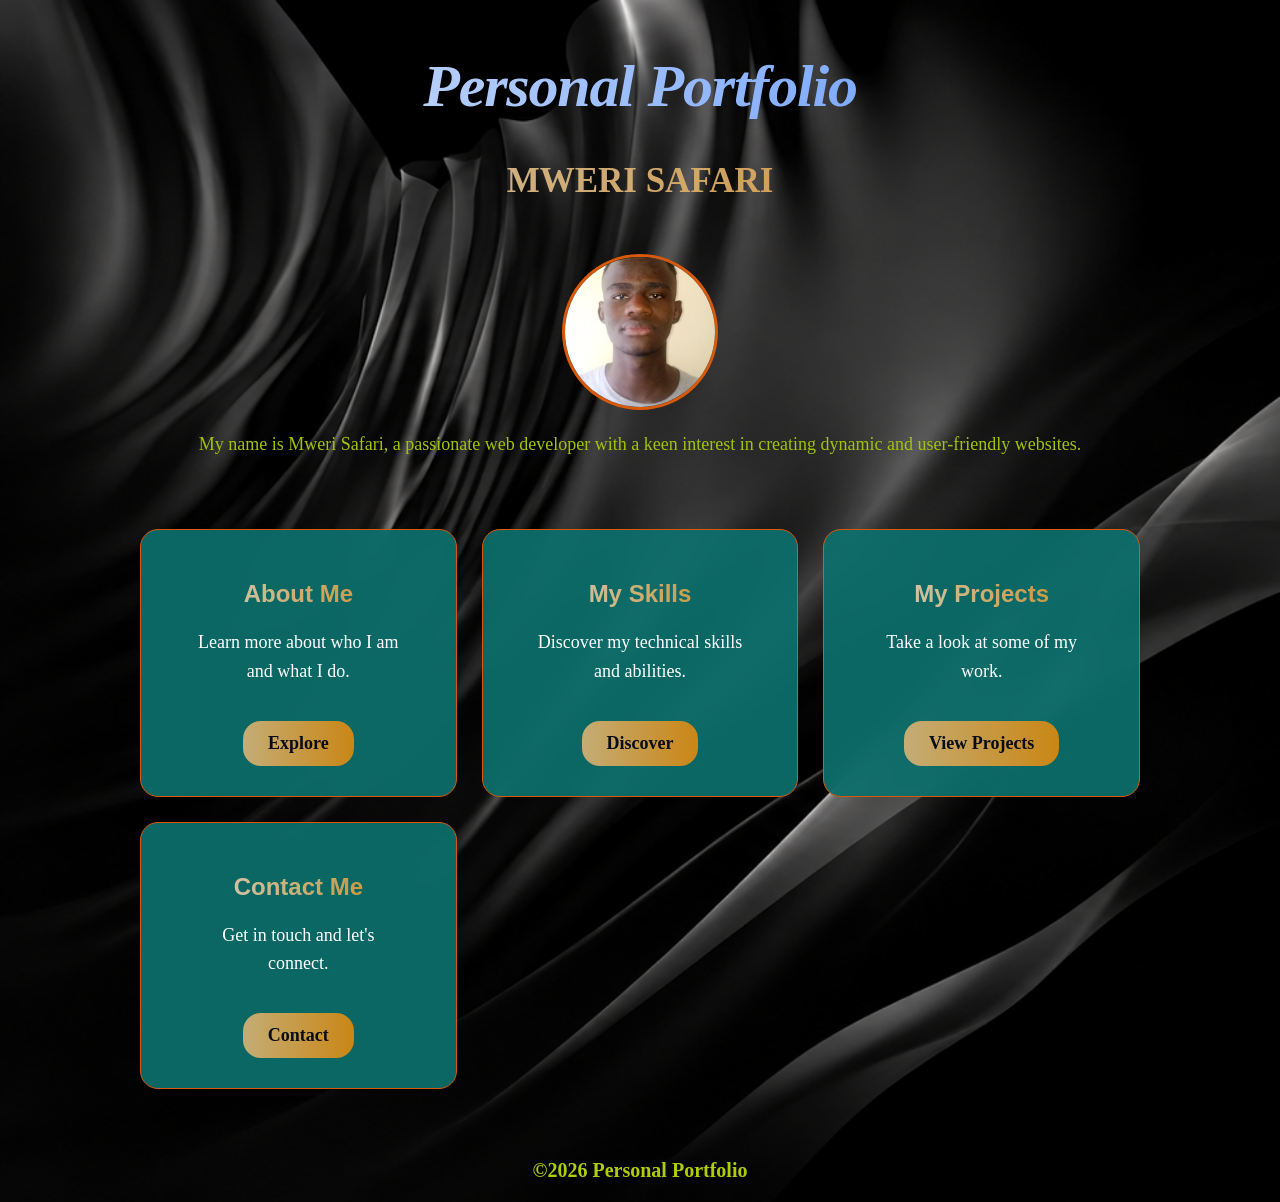
<file: index.html>
<html>
    <head>
        <title>Personal Portfolio</title>
        <link rel="stylesheet" href="style.css">
    </head>
 
  
    <body>
        <header> 
        <h1><B><I><U>Personal Portfolio</U></I> </U></B> </h1>
        <h2 style="font-size: 35px"><U>MWERI SAFARI</U></h2>
        </header>

   
  <main>
        
        <img src="Profile.jpeg" alt="My Profile Picture" class="profile-pic">
        <p>My name is Mweri Safari, a passionate web developer with a keen interest in creating dynamic and user-friendly websites.</p>
    </main>

<section class="card-container">

    <div class="card">
        <h2>About Me</h2>
        <p>Learn more about who I am and what I do.</p>
        <a href="about.html" class="card-btn">Explore</a>
    </div>


    
    <div class="card">
        <h2>My Skills</h2>
        <p>Discover my technical skills and abilities.</p>
        <a href="skills.html" class="card-btn">Discover</a>
    </div>
    <div class="card">
        <h2>My Projects</h2>
        <p>Take a look at some of my work.</p>
        <a href="projects.html" class="card-btn">View Projects</a>
    </div>
  

    <div class="card">
        <h2>Contact Me</h2>
        <p>Get in touch and let's connect.</p>
        <a href="contacts.html" class="card-btn" style="grid-template-columns: center">Contact</a>
    </div>

</section>
   
    <footer>
        <h3> ©2026 Personal Portfolio</h3>
    </footer>
    </body>
</html>
</file>
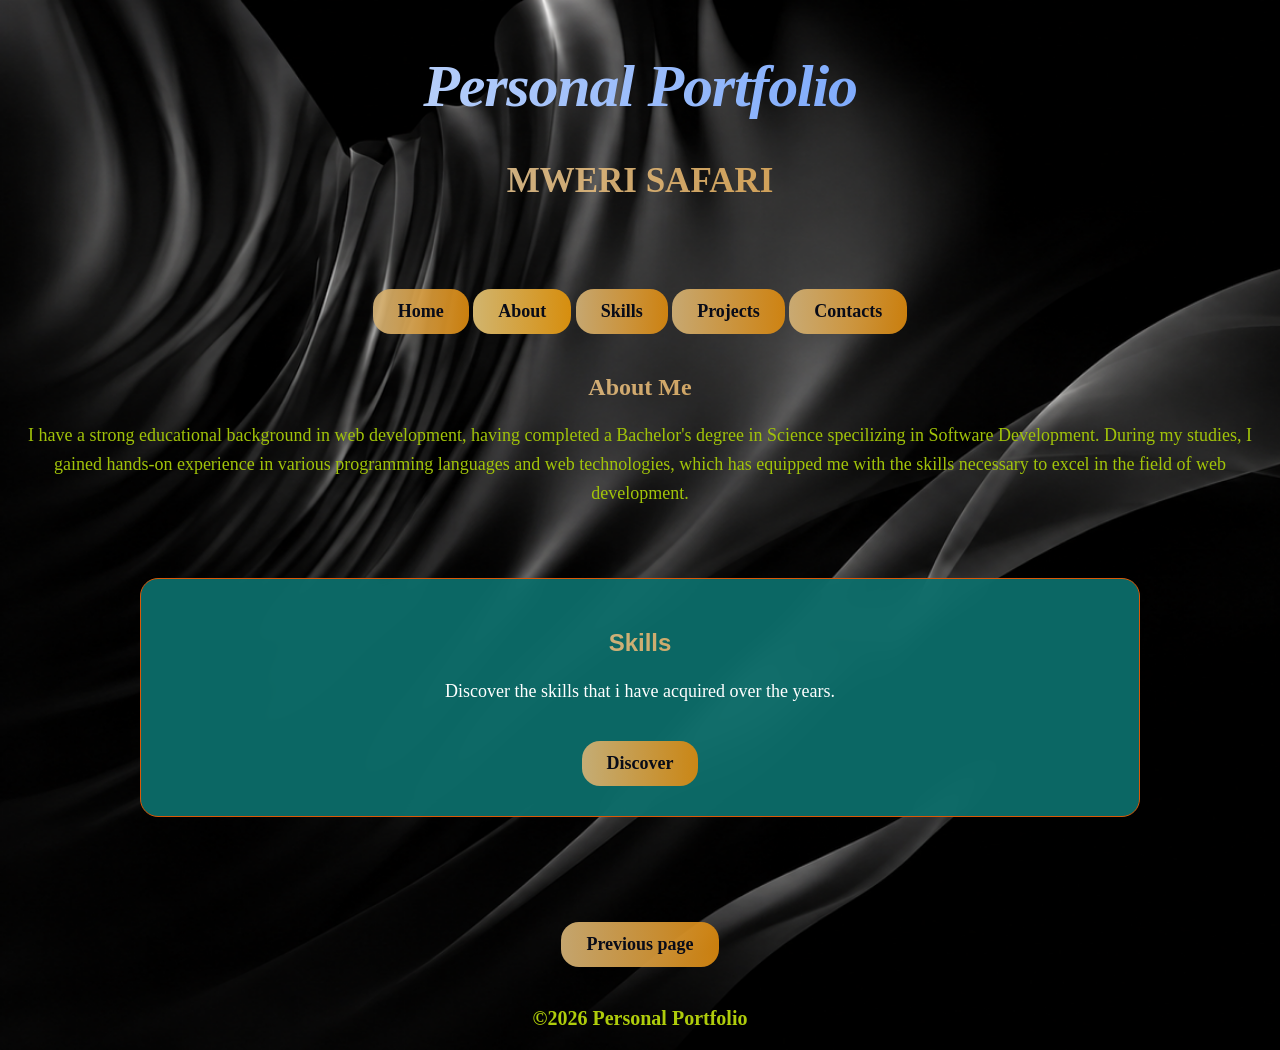
<file: about.html>
<html>
    <head>
        <title>Personal Portfolio</title>
        <link rel="stylesheet" href="style.css">
    </head>
  
    <body>
        <header> 
        <h1><B><I><U>Personal Portfolio</U></I> </U></B> </h1>
        <h2 style="font-size: 35px"><U>MWERI SAFARI</U></h2>
        </header>

        <section class="button-container">
            <a href="index.html" class="card-btn">Home</a>
            <a href="about.html" class="card-btn" style="background-color: #a3c50d;">About</a>
            <a href="skills.html" class="card-btn">Skills</a>
            <a href="projects.html" class="card-btn">Projects</a>
            <a href="contacts.html" class="card-btn">Contacts</a>
        </section>

     <main>
        <h2><U>About Me</U></h2>
        <p>I have a strong educational background in web development, having completed a Bachelor's degree in Science specilizing in Software Development. 
            During my studies, I gained hands-on experience in various programming languages and web technologies, which has equipped me with the skills necessary to excel in the 
            field of web development.</p>
    </main>

    <section class="card-container">

    <div class="card">
        <h2>Skills</h2>
        <p>Discover the skills that i have acquired over the years.</p>
        <a href="skills.html" class="card-btn">Discover</a>   
    </div>
     </section class="card-container">

    <section class="button-container">
        <a href="index.html" class="card-btn">Previous page</a>
    </section>
    
    <footer>
        <h3> ©2026 Personal Portfolio</h3>
    </footer>
    </body>
</html>
</file>
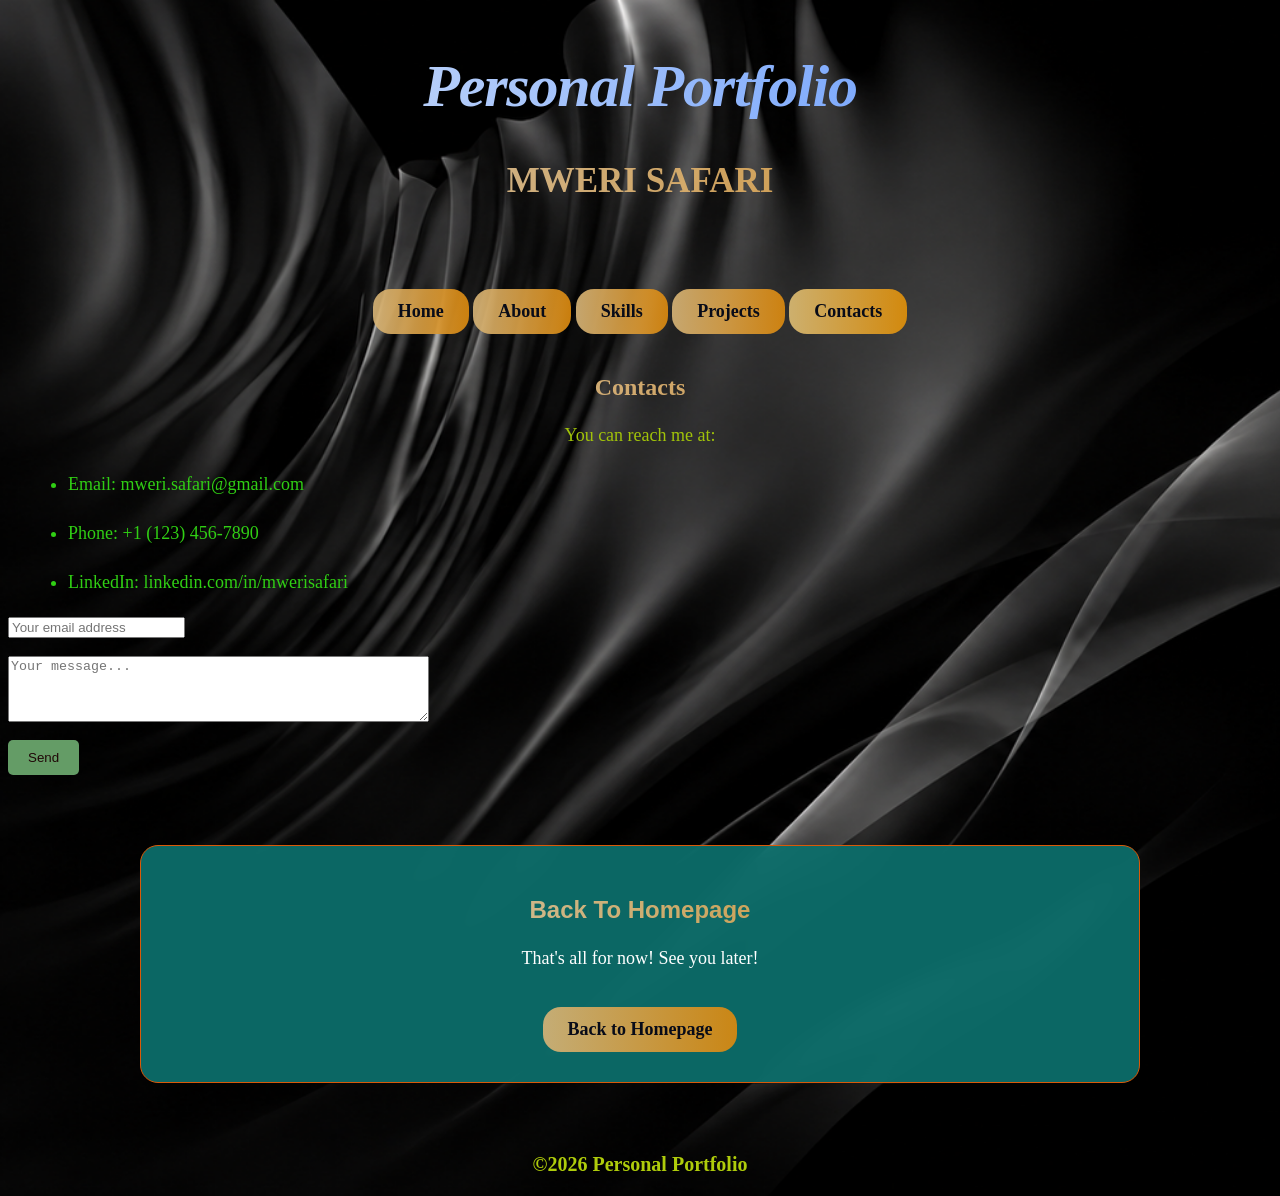
<file: contacts.html>
<html>
    <head>
        <title>Personal Portfolio</title>
        <link rel="stylesheet" href="style.css">
    </head>
  
    <body>
        <header>
        <h1><B><I><U>Personal Portfolio</U></I> </U></B> </h1>
        <h2 style="font-size: 35px"><U>MWERI SAFARI</U></h2>
        </header>

    <section class="button-container"> 
        <a href="index.html" class="card-btn">Home</a>
        <a href="about.html" class="card-btn">About</a>
        <a href="skills.html" class="card-btn">Skills</a>
        <a href="projects.html" class="card-btn">Projects</a>
        <a href="contacts.html" class="card-btn" style="background-color:  #728a07;">Contacts</a>
     </section>
    
   
    <main>
        <h2><U>Contacts</U></h2>
        <p>You can reach me at:</p>
        <ul>
            <li>Email: mweri.safari@gmail.com</li>
            <li>Phone: +1 (123) 456-7890</li>
            <li>LinkedIn: linkedin.com/in/mwerisafari</li>
        </ul>
        <label>
            <input type="text" placeholder="Your email address">
            <br>
            <br>
        
            <textarea placeholder="Your message..." rows="4" cols="50"></textarea>
           
            <br>
            <br>
            <button type="submit">Send</button>
        </label>
    </main>

    <section class="card-container">
        <div class="card">
           <h2>Back To Homepage</h2>
           <p>That's all for now! See you later!</p>
           <a href="index.html" class="card-btn">Back to Homepage</a>
        </div>
        </section>


    <footer>
        <h3>©2026 Personal Portfolio</h3>
    </footer>
    </body>
</html>
</file>
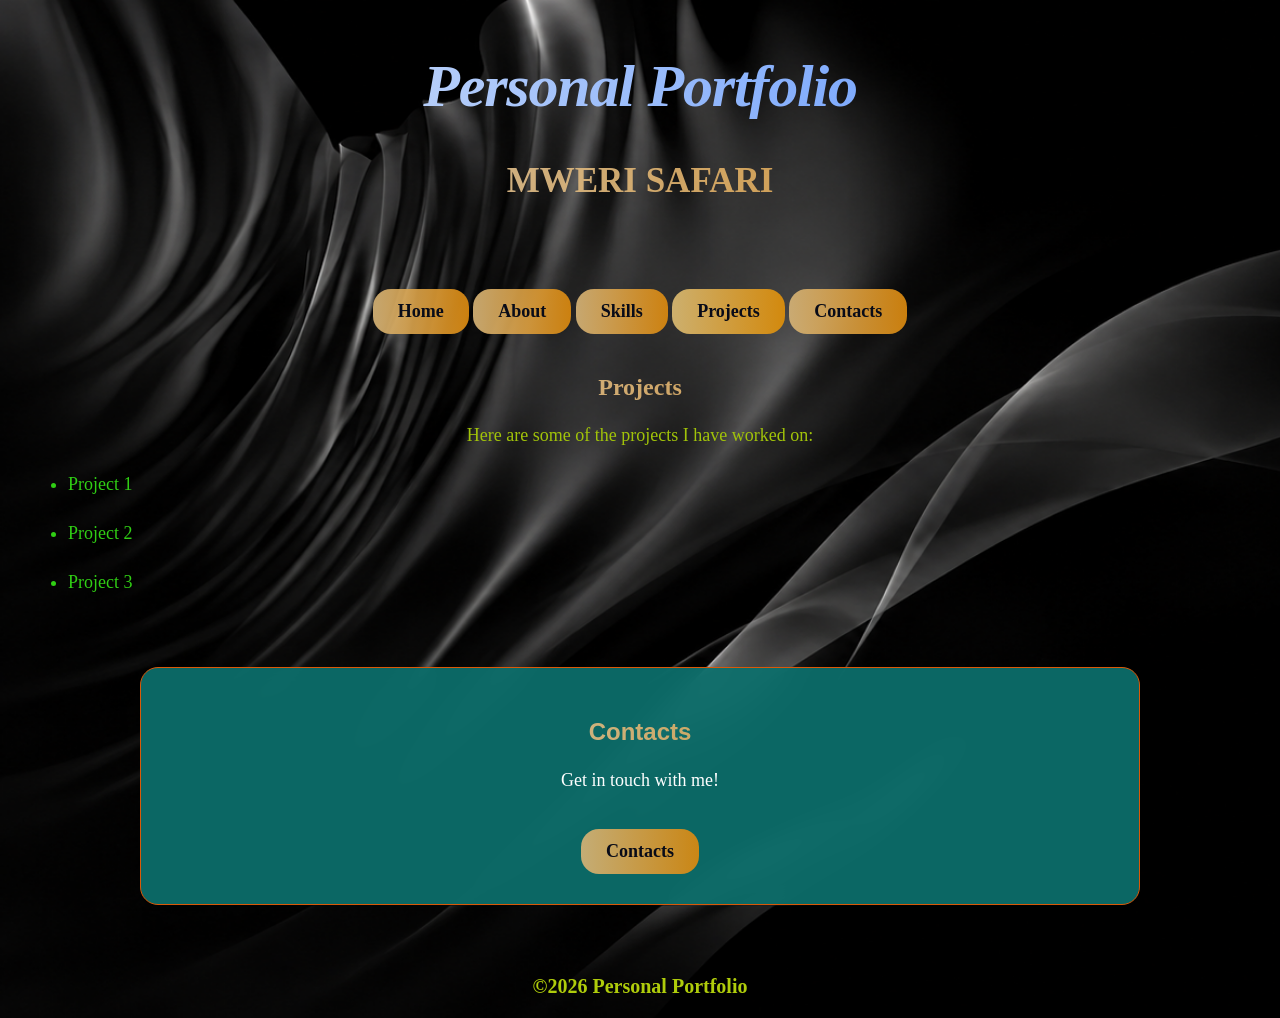
<file: projects.html>
<html>
    <head>
        <title>Personal Portfolio</title>
        <link rel="stylesheet" href="style.css">
    </head>
  
    <body>
        <header> 
        <h1><B><I><U>Personal Portfolio</U></I> </U></B> </h1>
        <h2 style="font-size: 35px"><U>MWERI SAFARI</U></h2>
        </header>
    <section class="button-container">
      
        <a href="index.html" class="card-btn">Home</a>
        <a href="about.html" class="card-btn">About</a>
        <a href="skills.html" class="card-btn">Skills</a>
        <a href="projects.html" class="card-btn" style="background-color: #728a07;">Projects</a>
        <a href="contacts.html" class="card-btn">Contacts</a>

    </section>

    <main>
        <h2><U>Projects</U></h2>
        <p>Here are some of the projects I have worked on:</p>
        <ul>
            <li>Project 1</li>
            <li>Project 2</li>
            <li>Project 3</li>
        </ul>

    </main>

    <section class="card-container">
        <div class="card">
            <h2>Contacts</h2>
            <p>Get in touch with me!</p>
            <a href="contacts.html" class="card-btn">Contacts</a>
        </div>

    </section>

    <footer>
        <h3> ©2026 Personal Portfolio</h3>
    </footer>
    </body>
</html>
</file>
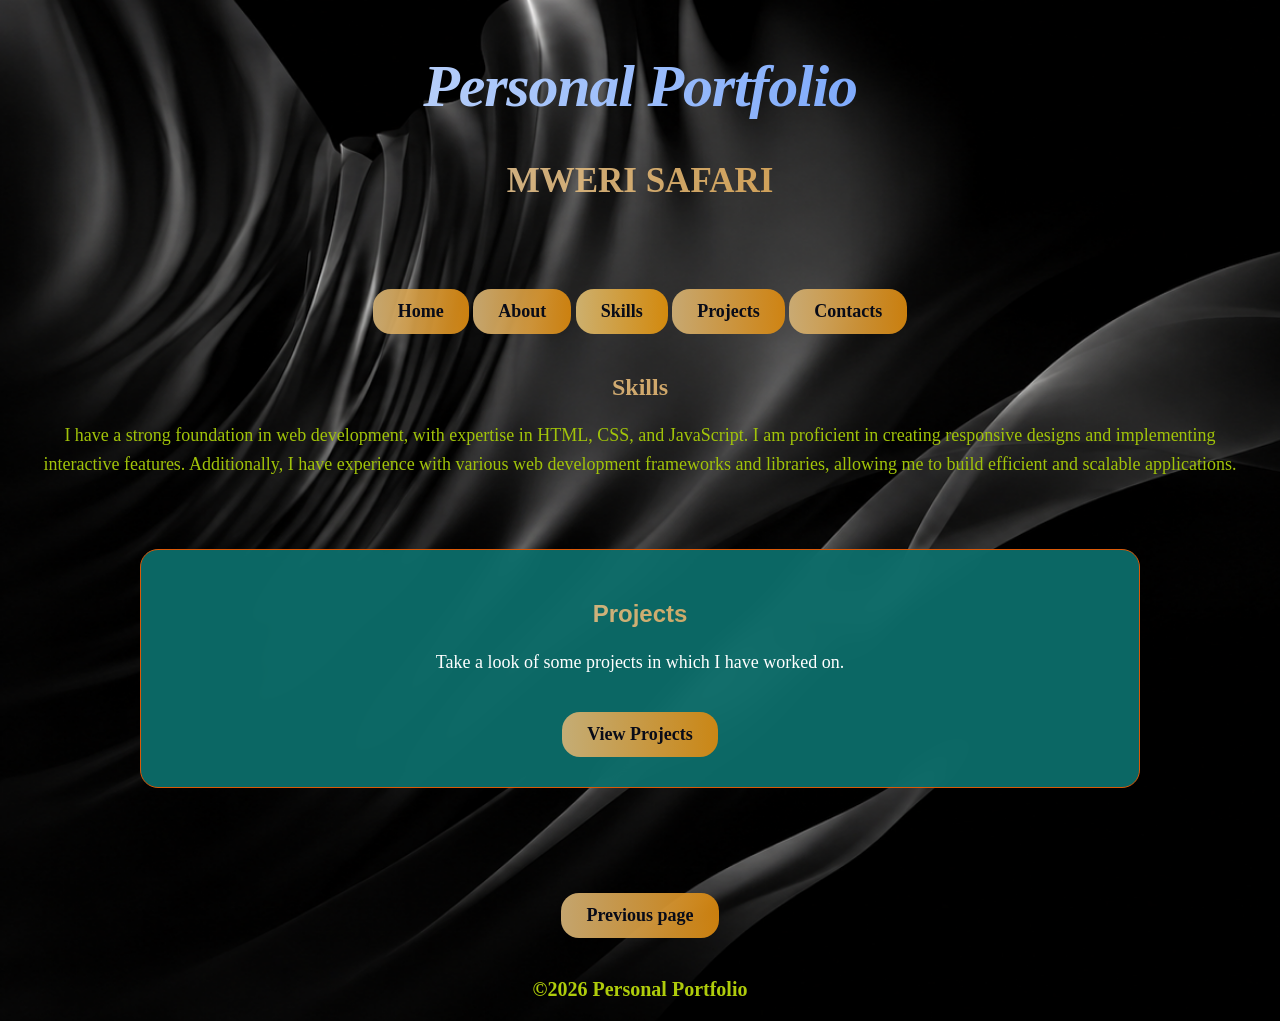
<file: skills.html>
<html>
    <head>
        <title>Personal Portfolio</title>
        <link rel="stylesheet" href="style.css">
    </head>
  
    <body>
        <header> 
        <h1><B><I><U>Personal Portfolio</U></I> </U></B> </h1>
        <h2 style="font-size: 35px"><U>MWERI SAFARI</U></h2>
        </header>
    
    <section class="button-container">
        <a href="index.html" class="card-btn">Home</a>
        <a href="about.html" class="card-btn">About</a>
        <a href="skills.html" class="card-btn" style="background-color: #728a07;">Skills</a>
        <a href="projects.html" class="card-btn">Projects</a>
        <a href="contacts.html" class="card-btn">Contacts</a>
    </section>
    <main>
        <h2><U>Skills</U></h2>
        <p>I have a strong foundation in web development, with expertise in HTML, CSS, and JavaScript. I am proficient in creating responsive designs and implementing interactive features. Additionally, I have experience with various web development frameworks and libraries, allowing me to build efficient and scalable applications.</p>
    </main>
    
    <section class="card-container">
         <div class="card">
            <h2>Projects</h2>
            <p>Take a look of some projects in which I have worked on.</p>
            <a href="projects.html" class="card-btn"> View Projects</a>
         </div>
          
    </section>
    <section class="button-container">
        <a href="about.html" class="card-btn">Previous page</a>
    </section>

    <footer>
        <h3> ©2026 Personal Portfolio</h3>
    </footer>
    </body>
</html>
</file>
<file: style.css>
body { background-image: url("Background2.png");
       background-repeat: no-repeat;
      background-size: cover;
       
       
}
 
 
    h1 {
  font-family: "Calisto MT", serif;
  font-weight: 700;
  letter-spacing: -0.02em;
  font-size: 60px;
  background: linear-gradient(90deg, #e6edf7, #4f8cff);
  -webkit-background-clip: text;
  background-clip: text;
  -webkit-text-fill-color: transparent;
}

h2 {color:   rgba(215, 136, 19, 0.918);
    background: linear-gradient(90deg,  rgba(228, 224, 217, 0.918),  rgba(219, 137, 14, 0.918));
    text-align: center;
    -webkit-background-clip: text;
    -webkit-text-fill-color: transparent;
    font-size: 24px;

    font-family:  Arial Black;
    }

h3 {color: rgba(188, 219, 12, 0.932);
    text-align: center;
    font-size: 20px;
    font-family:  Arial Black;
    }

li {color: rgb(48, 206, 20);
    text-align: left;
    font-size: 18px;
    line-height: 1.6;
    margin: 20px;
    font-family:Cambria, Cochin, Georgia, Times, 'Times New Roman', serif
    }

header {background-color: #01010100;
        padding: 4px 20px;
        margin: 0;
        text-align: center;
        font-size: 24px;
        font-family:  Arial Black;
        }

 

section {text-align: center;
         padding: 20px;
         margin: 20px;
         font-size: 18px;
         font-family:Cambria, Cochin, Georgia, Times, 'Times New Roman', serif
         }

label {box-align: center;
       }

p {color: #a1c309;
   text-align: center;
   font-size: 18px;
   line-height: 1.6;
   margin: 20px;
   font-family:Cambria, Cochin, Georgia, Times, 'Times New Roman', serif
   }


   .profile-pic {
    width: 150px;
    height: 150px;
    border-radius: 50%;
    object-fit: cover;
    border: 3px solid rgb(218, 89, 8);
    display: block;
    transition: transform 0.3s ease, 
                box-shadow 0.3s ease;
    margin: 20px auto;
}
button {
    background-color: #649c66;
    color: rgb(32, 7, 7);
    padding: 10px 20px;
    border: none;
    border-radius: 5px;
    cursor: pointer;
    transition: background-color 0.3s ease, 
                transform 0.3s ease;
}

button:hover {
    background-color: #4a7c4f;
    transform: scale(1.05);
}

.card-container {
    display: grid;
    grid-template-columns:  repeat(auto-fit, minmax(250px, 1fr));
    gap: 25px;
    justify-content: center;
    padding: 40px;
    max-width: 1000px;
    margin: 30px auto;
}
 
.card {
    background: rgba(13, 113, 109, 0.918);
    backdrop-filter: blur(12px);
    box-align: center;
    border: 1px solid rgb(218, 89, 8);
    border-radius: 18px;
    padding: 30px;
    text-align: center;

    transition: transform 0.3s ease,
                box-shadow 0.3s ease,
                border-color 0.3s ease;
}

.card:hover {
    transform: translateY(-8px) scale(1.03);
    box-shadow: 0 0 25px rgb(6, 217, 240);
    border-color: #0d1617;
}

.card h2 {
    color: #00E5FF;
    font-family: 'Orbitron', sans-serif;
}

.card p {
    color: #ffffff;
    line-height: 1.6;
}

.card-btn {
    display: inline-block;
    margin-top: 15px;
    padding: 12px 25px;
    align-items: center;

    background: linear-gradient(90deg,  rgba(213, 179, 119, 0.918),  rgba(219, 137, 14, 0.918));
    color: #080B18;

    text-decoration: none;
    font-weight: bold;
    border-radius: 18px;

    transition: transform 0.3s ease,
                box-shadow 0.3s ease;
}

.card-btn:hover {
    transform: scale(1.12);
    box-shadow: 0 0 48px  #f4059c;;
}
 
 


@media (max-width: 650px) {
    .card-container {
        grid-template-columns: 1fr;
        padding: 20px;
    }
}
</file>
